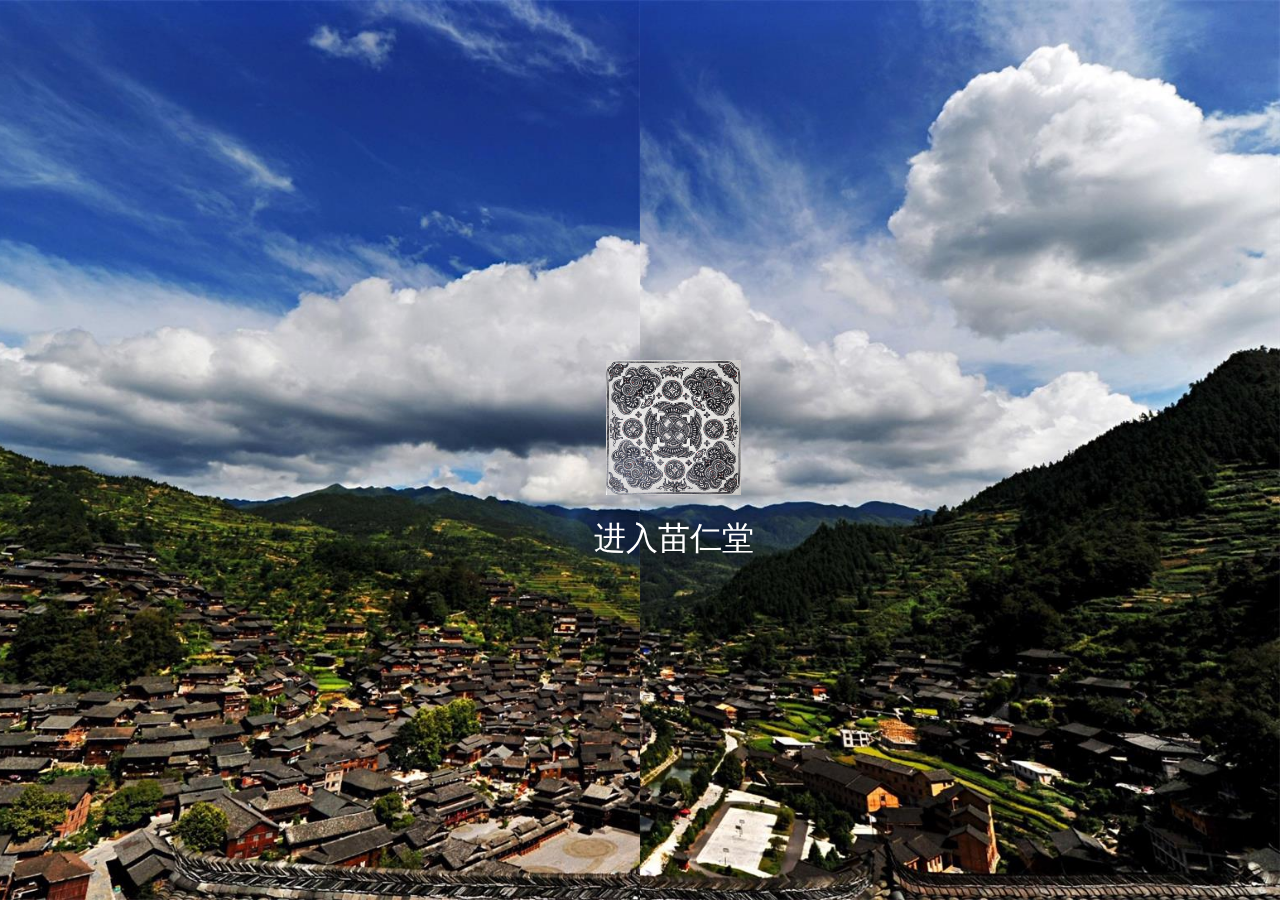
<file: welcome.html>
<!DOCTYPE html>

<html>
<head>
    <meta name="viewport" content="width=device-width" />
    <title>Welcome</title>
    <link href="./welcome/welcome.css" rel="stylesheet" />
    <link href="./welcome/animate.css" rel="stylesheet" />
<script type="text/javascript">
        if (/Android|webOS|iPhone|iPad|iPod|BlackBerry|IEMobile|Opera Mini/i.test(navigator.userAgent)) {
            window.location = "Wap/Welcome";
        }
    </script>
</head>
<body style="font-family: 'Microsoft YaHei';">
    <div class="scene">
        <div class="page page-1 active">
            <div class="half left"></div>
            <div class="half right">
            </div>
        </div>
        <div class="page page-2">
            <div class="half left">
            </div>
            <div class="half right"></div>
        </div>
    </div>
    <div id="dowe" style="position: absolute; z-index: 99; top: 40%; left: 46.4%; text-align: center; cursor: pointer" onclick="gun();">
        <p><img src="./welcome/jklogo.jpg" style="width: 135px; height: 135px"/></p><br/>
        <p>
            <a style="font-size: 32px; color: #ffffff; text-decoration: none;" href="javascript:void(0);">进入苗仁堂</a> 
        </p>
    </div>
</body>
</html>
<script src="./welcome/jquery-3.2.1.min.js"></script>
<script>
    $(function() {
        $('#dowe').addClass('animated bounceInUp');
    });

    var scrolling = false;
    function pagination(page) {
        scrolling = true;
        $('.page').removeClass('active small previous');
        $('.page-' + page).addClass('active');
        setTimeout(function () {
            scrolling = false;
            $('.page .half').attr('style', '');
            $('.page');
        }, 700);
    }

    function gun() {
        $('#dowe').removeClass('animated bounceInUp');
        $('#dowe').addClass('animated fadeOutDown');
        pagination(1, true);
        setTimeout(function () {
            // window.location.href = "./home";
            parent.hideWelcome();
        }, 700);
    }

    $(document).ready(function () {
        pagination(2, true);
        $(document).on('mousewheel DOMMouseScroll', function (e) {
            if (!scrolling) {
                if (e.originalEvent.wheelDelta > 0 || e.originalEvent.detail < 0) {

                } else {
                    gun();
                }
            }
        });
    });

    
</script>
</file>
<file: welcome/welcome.css>
*, *:before, *:after {
  box-sizing: border-box;
  margin: 0;
  padding: 0;
}

html, body {
  font-size: 62.5%;
  font-size: 1rem;
  height: 100%;
  overflow: hidden;
  background: #000;
}
@media (max-width: 767px) {
  html, body {
    font-size: 80%;
  }
}
@media (max-width: 640px) {
  html, body {
    font-size: 60%;
  }
}
@media (max-width: 480px) {
  html, body {
    font-size: 40%;
  }
}

.inner, .nav-panel ul .nav-btn:after {
  content: "";
  position: absolute;
  top: 50%;
  left: 50%;
}

.scene {
  width: 100%;
  height: 100%;
}

.page {
  position: absolute;
  top: 0;
  left: 0;
  width: 100%;
  height: 100%;
  -webkit-transition: -webkit-transform .7s, opacity .7s;
          transition: transform .7s, opacity .7s;
  will-change: transform, opacity;
}
/*.page:nth-child(1) .left {
  background-image: url("http://i.imgur.com/dqQ7i1P.jpg");
}
.page:nth-child(1) .right {
  background-image: url("http://i.imgur.com/odir8q1.jpg");
}*/
    .page:nth-child(2) .left {
        background: url('./left.jpg') 100% 100%;
        background-size: cover;
    }
    .page:nth-child(2) .right {
        background: url('./right.jpg') 100% 100%;
        background-size: cover;
    }
.page.active .half {
  -webkit-transform: translateX(0) !important;
      -ms-transform: translateX(0) !important;
          transform: translateX(0) !important;
  -webkit-transition: -webkit-transform .7s ease-out;
          transition: transform .7s ease-out;
}
.page.previous {
  opacity: 0.4 !important;
  visibility: visible !important;
}
.page.small {
  -webkit-transform: scale(0.8);
      -ms-transform: scale(0.8);
          transform: scale(0.8);
  opacity: 0;
}
.page.small .half {
  -webkit-transform: translateX(0) !important;
      -ms-transform: translateX(0) !important;
          transform: translateX(0) !important;
}
.page:nth-child(2) .left {
  -webkit-transform: translateX(-100%);
      -ms-transform: translateX(-100%);
          transform: translateX(-100%);
}
.page:nth-child(2) .right {
  -webkit-transform: translateX(100%);
      -ms-transform: translateX(100%);
          transform: translateX(100%);
}

.half {
  position: absolute;
  top: 0;
  width: 50%;
  height: 100%;
  background-size: cover;
  -webkit-transition: -webkit-transform .7s ease-in;
          transition: transform .7s ease-in;
  will-change: transform;
}
.half.left {
  left: 0;
}
.half.right {
  left: 50%;
}
.half.withText:after {
  content: "";
  position: absolute;
  display: block;
  top: 0;
  left: 0;
  width: 100%;
  height: 100%;
  background: rgba(0, 0, 0, 0.5);
  z-index: 10;
}

.heading {
  position: absolute;
  z-index: 500;
  top: 50%;
  left: 50%;
  -webkit-transform: translateX(-50%) translateY(-50%);
      -ms-transform: translateX(-50%) translateY(-50%);
          transform: translateX(-50%) translateY(-50%);
  font-size: 3.5rem;
  color: #fff;
  font-family: Decade;
}

.nav-panel {
  position: fixed;
  top: 50%;
  right: 2%;
  -webkit-transform: translateY(-50%);
      -ms-transform: translateY(-50%);
          transform: translateY(-50%);
  z-index: 1000;
  -webkit-transition: opacity 0.5s, -webkit-transform 0.5s cubic-bezier(0.57, 1.2, 0.68, 2.6);
          transition: opacity 0.5s, transform 0.5s cubic-bezier(0.57, 1.2, 0.68, 2.6);
  will-change: transform, opacity;
}
.nav-panel.invisible {
  opacity: 0;
  -webkit-transform: translateY(-50%) scale(0.5);
      -ms-transform: translateY(-50%) scale(0.5);
          transform: translateY(-50%) scale(0.5);
}
.nav-panel ul {
  list-style-type: none;
}
.nav-panel ul .nav-btn {
  position: relative;
  overflow: hidden;
  width: 1rem;
  height: 1rem;
  margin-bottom: 0.5rem;
  border: 0.12rem solid #fff;
  border-radius: 50%;
  cursor: pointer;
  -webkit-transition: border-color, -webkit-transform 0.3s;
          transition: border-color, transform 0.3s;
  will-change: border-color, transform;
}
.nav-panel ul .nav-btn:after {
  width: 100%;
  height: 100%;
  border-radius: 50%;
  -webkit-transform: translateX(-50%) translateY(-50%) scale(0.3);
      -ms-transform: translateX(-50%) translateY(-50%) scale(0.3);
          transform: translateX(-50%) translateY(-50%) scale(0.3);
  background-color: #fff;
  opacity: 0;
  -webkit-transition: -webkit-transform, opacity 0.3s;
          transition: transform, opacity 0.3s;
  will-change: transform, opacity;
}
.nav-panel ul .nav-btn.active:after, .nav-panel ul .nav-btn:hover:after {
  -webkit-transform: translateX(-50%) translateY(-50%) scale(0.7);
      -ms-transform: translateX(-50%) translateY(-50%) scale(0.7);
          transform: translateX(-50%) translateY(-50%) scale(0.7);
  opacity: 1;
}
.nav-panel ul .nav-btn:hover {
  border-color: yellow;
  -webkit-transform: scale(1.2);
      -ms-transform: scale(1.2);
          transform: scale(1.2);
}
.nav-panel ul .nav-btn:hover:after {
  background-color: yellow;
}
.nav-panel .scroll-btn {
  position: absolute;
  left: 0;
  width: 1rem;
  height: 1rem;
  border: 0.2rem solid #fff;
  border-left: none;
  border-bottom: none;
  cursor: pointer;
  -webkit-transform-origin: 50% 50%;
      -ms-transform-origin: 50% 50%;
          transform-origin: 50% 50%;
  -webkit-transition: border-color 0.3s;
          transition: border-color 0.3s;
}
.nav-panel .scroll-btn.up {
  top: -1.6rem;
  -webkit-transform: rotate(-45deg);
      -ms-transform: rotate(-45deg);
          transform: rotate(-45deg);
}
.nav-panel .scroll-btn.down {
  bottom: -1.2rem;
  -webkit-transform: rotate(135deg);
      -ms-transform: rotate(135deg);
          transform: rotate(135deg);
}
.nav-panel .scroll-btn:hover {
  border-color: yellow;
}

.check-out {
  z-index: 1000;
  position: absolute;
  bottom: 1rem;
  left: 0;
  width: 100%;
  text-align: center;
  color: #fff;
  font-family: Decade;
  font-size: 1rem;
  text-transform: uppercase;
}
.check-out a {
  color: #ffaaaa;
  text-decoration: none;
  border-bottom: 0.2rem solid;
}
</file>
